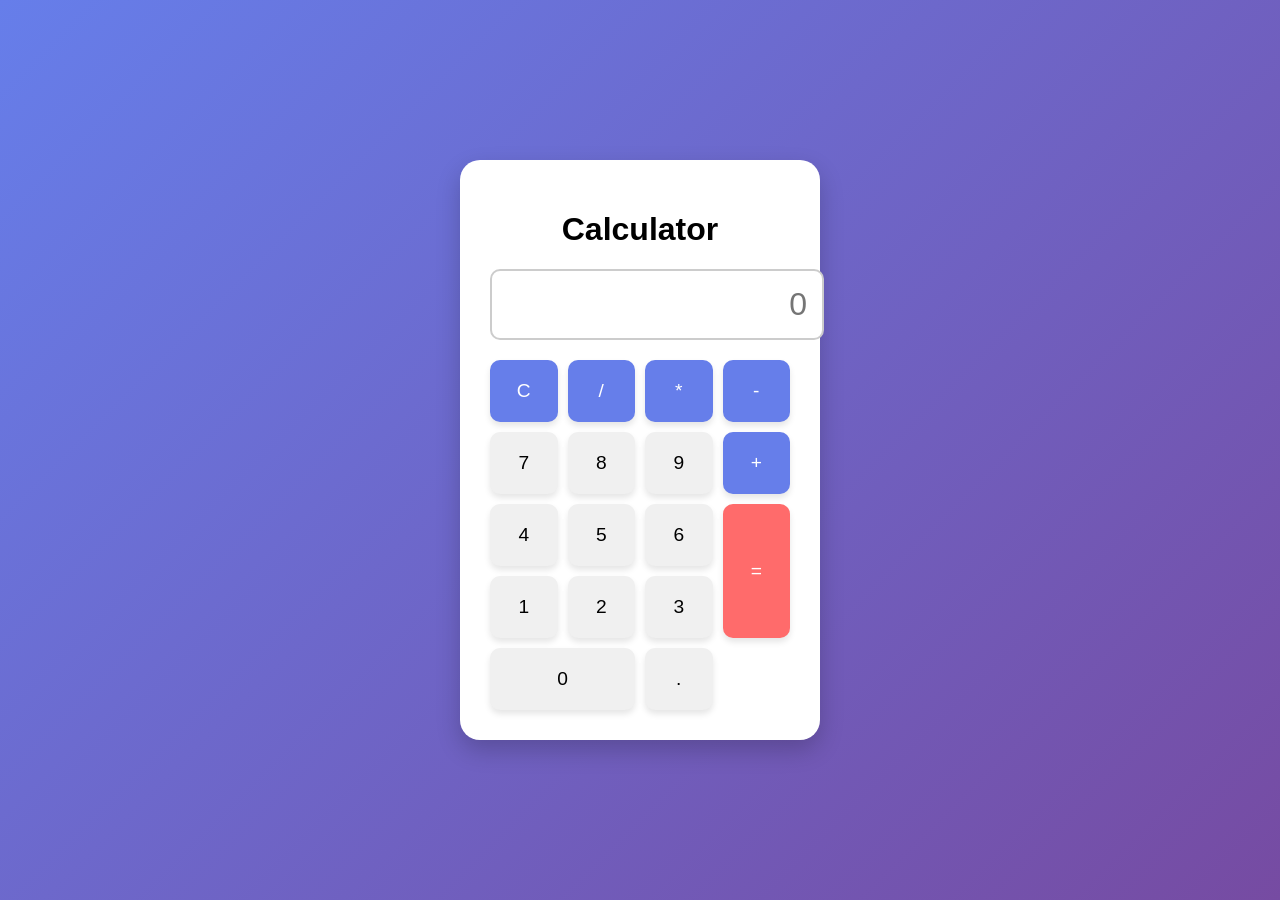
<file: calculator-app/index.html>
<!DOCTYPE html>
<html lang="en">
<head>
    <meta charset="UTF-8">
    <meta name="viewport" content="width=device-width, initial-scale=1.0">
    <title>Calculator App</title>
    <link rel="stylesheet" href="style.css">
</head>
<body>
    <div class="calculator-container">
        <h1>Calculator</h1>
        <input type="text" id="display" readonly placeholder="0">
        <div class="buttons">
            <button class="operator" onclick="press('C')">C</button>
            <button class="operator" onclick="press('/')">/</button>
            <button class="operator" onclick="press('*')">*</button>
            <button class="operator" onclick="press('-')">-</button>

            <button onclick="press('7')">7</button>
            <button onclick="press('8')">8</button>
            <button onclick="press('9')">9</button>
            <button class="operator" onclick="press('+')">+</button>

            <button onclick="press('4')">4</button>
            <button onclick="press('5')">5</button>
            <button onclick="press('6')">6</button>
            <button onclick="calculate()" class="equals">=</button>

            <button onclick="press('1')">1</button>
            <button onclick="press('2')">2</button>
            <button onclick="press('3')">3</button>
            <button onclick="press('0')" class="zero">0</button>

            <button onclick="press('.')">.</button>
        </div>
    </div>

    <script src="script.js"></script>
</body>
</html>
</file>
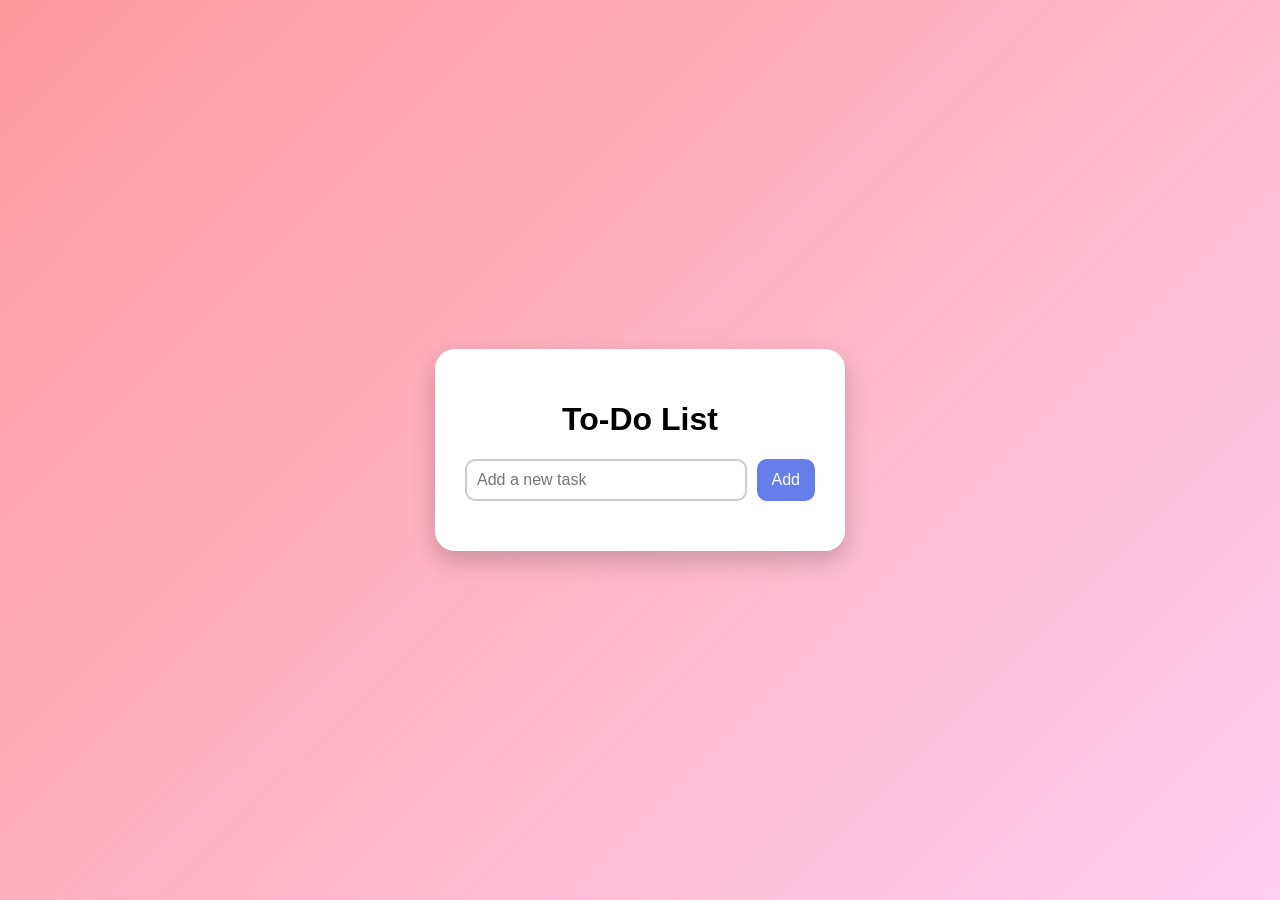
<file: todo-app/index.html>
<!DOCTYPE html>
<html lang="en">
<head>
    <meta charset="UTF-8">
    <meta name="viewport" content="width=device-width, initial-scale=1.0">
    <title>To-Do List App</title>
    <link rel="stylesheet" href="style.css">
</head>
<body>
    <div class="todo-container">
        <h1>To-Do List</h1>
        <div class="input-section">
            <input type="text" id="task-input" placeholder="Add a new task">
            <button id="add-btn">Add</button>
        </div>
        <ul id="task-list"></ul>
    </div>

    <script src="script.js"></script>
</body>
</html>
</file>
<file: calculator-app/style.css>
/* General */
body {
    font-family: 'Segoe UI', Tahoma, Geneva, Verdana, sans-serif;
    display: flex;
    justify-content: center;
    align-items: center;
    height: 100vh;
    background: linear-gradient(135deg, #667eea, #764ba2);
    margin: 0;
}

/* Calculator container */
.calculator-container {
    background-color: #ffffff;
    padding: 30px;
    border-radius: 20px;
    box-shadow: 0 10px 25px rgba(0,0,0,0.2);
    text-align: center;
    width: 300px;
}

/* Display */
#display {
    width: 100%;
    padding: 15px;
    font-size: 2rem;
    text-align: right;
    border-radius: 10px;
    border: 2px solid #ccc;
    margin-bottom: 20px;
}

/* Buttons */
.buttons {
    display: grid;
    grid-template-columns: repeat(4, 1fr);
    gap: 10px;
}

button {
    padding: 20px;
    font-size: 1.2rem;
    border: none;
    border-radius: 10px;
    cursor: pointer;
    transition: all 0.2s ease;
    box-shadow: 0 4px 6px rgba(0,0,0,0.1);
}

/* Number buttons */
button:not(.operator):not(.equals) {
    background-color: #f0f0f0;
}

button:hover:not(.operator):not(.equals) {
    background-color: #e0e0e0;
}

/* Operator buttons */
.operator {
    background-color: #667eea;
    color: white;
}

.operator:hover {
    background-color: #556cd6;
}

/* Equals button */
.equals {
    background-color: #ff6b6b;
    color: white;
    grid-row: span 2;
}

.equals:hover {
    background-color: #ff4c4c;
}

/* Zero button spans two columns */
.zero {
    grid-column: span 2;
}
</file>
<file: todo-app/style.css>
/* General */
body {
    font-family: 'Segoe UI', Tahoma, Geneva, Verdana, sans-serif;
    display: flex;
    justify-content: center;
    align-items: center;
    height: 100vh;
    background: linear-gradient(135deg, #ff9a9e, #fecfef);
    margin: 0;
}

/* Container */
.todo-container {
    background-color: #fff;
    padding: 30px;
    border-radius: 20px;
    box-shadow: 0 10px 25px rgba(0,0,0,0.2);
    width: 350px;
    text-align: center;
}

/* Input section */
.input-section {
    display: flex;
    gap: 10px;
    margin-bottom: 20px;
}

#task-input {
    flex: 1;
    padding: 10px;
    font-size: 1rem;
    border-radius: 10px;
    border: 2px solid #ccc;
}

#add-btn {
    padding: 10px 15px;
    font-size: 1rem;
    border: none;
    border-radius: 10px;
    background-color: #667eea;
    color: white;
    cursor: pointer;
    transition: background-color 0.3s ease;
}

#add-btn:hover {
    background-color: #556cd6;
}

/* Task list */
#task-list {
    list-style: none;
    padding: 0;
    margin: 0;
}

#task-list li {
    display: flex;
    justify-content: space-between;
    align-items: center;
    background-color: #f0f0f0;
    margin-bottom: 10px;
    padding: 10px;
    border-radius: 10px;
    transition: background-color 0.3s ease;
}

#task-list li:hover {
    background-color: #e0e0e0;
}

.delete-btn {
    background-color: #ff6b6b;
    border: none;
    border-radius: 50%;
    width: 25px;
    height: 25px;
    color: white;
    cursor: pointer;
    font-weight: bold;
}

.delete-btn:hover {
    background-color: #ff4c4c;
}
</file>
